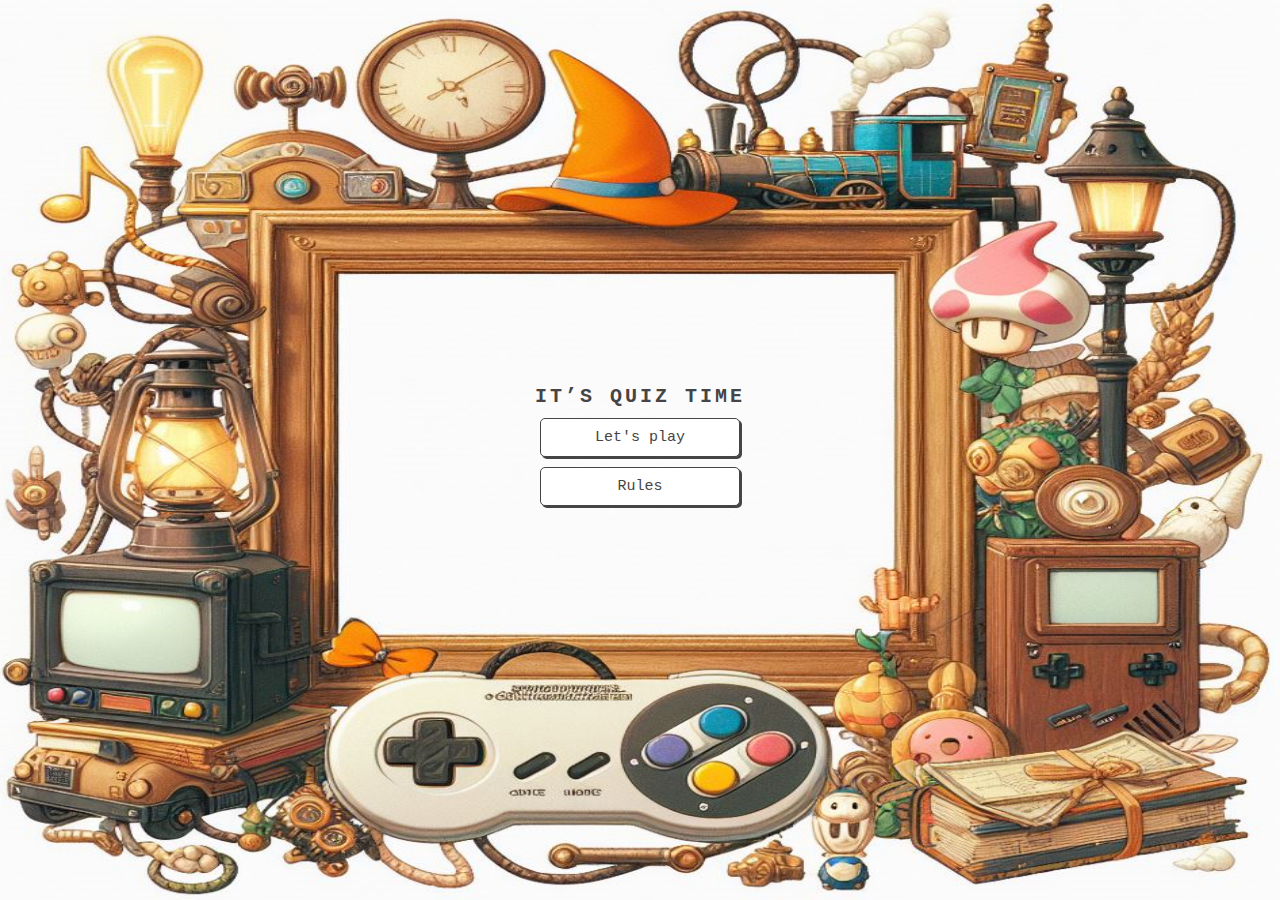
<file: index.html>
<!DOCTYPE html>
<html lang="en">

<head>
    <meta charset="UTF-8">
    <meta name="viewport" content="width=device-width, initial-scale=1.0">

    <!--Meta tags for serch engines-->

    <meta name="description" content="Play online quiz game and challenge yourself with various topics and questions.">
    <meta name="keywords" content="quiz, game, online, play, challenge, questions, topics">
    <meta name="author" content="Denis Kudriavcev">

    <!--Title-->

    <title>Quiz Game</title>

    <!--Favicon-->

    <link rel="apple-touch-icon" sizes="180x180" href="assets/favicon/apple-touch-icon.png">
    <link rel="icon" type="image/png" sizes="32x32" href="assets/favicon/favicon-32x32.png">
    <link rel="icon" type="image/png" sizes="16x16" href="assets/favicon/favicon-16x16.png">
    <link rel="manifest" href="assets/favicon/site.webmanifest">

    <!--Stylesheets-->

    <link rel="stylesheet" href="assets/css/style.css">

</head>

<body>

    <!--Main content-->

    <main>

        <!--Game Menu-->

        <div class="container">
            <div id="menu">
                <h1 class="typewriter heading">IT’S QUIZ TIME</h1>
                <a href="game.html" class="btn">Let's play</a>
                <a href="rules.html" class="btn">Rules</a>
            </div>
        </div>
    </main>
</body>

</html>
</file>
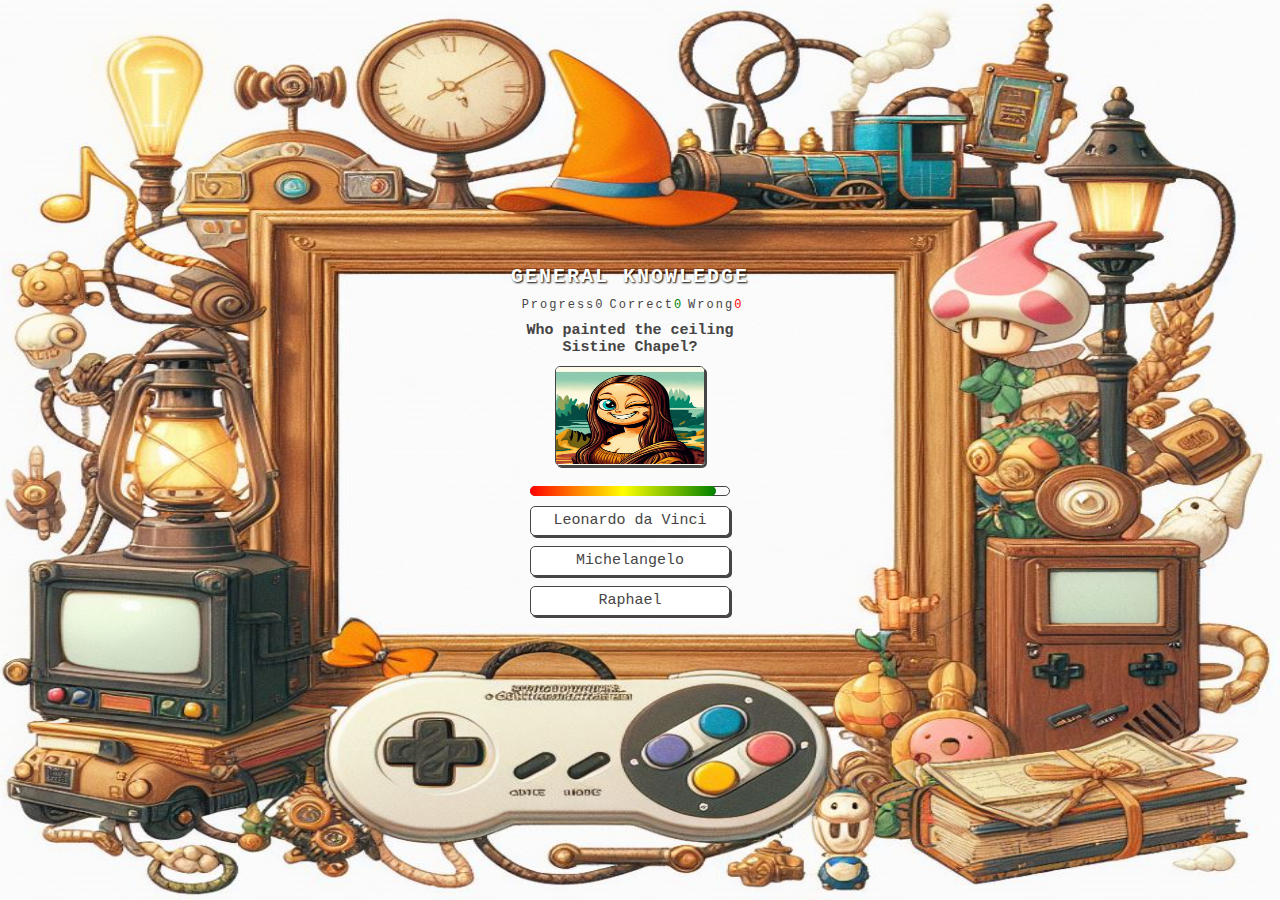
<file: game.html>
<!DOCTYPE html>
<html lang="en">

<head>
    <meta charset="UTF-8">
    <meta name="viewport" content="width=device-width, initial-scale=1.0">

    <!--Meta tags for serch engines-->

    <meta name="description" content="Play online quiz game and challenge yourself with various topics and questions.">
    <meta name="keywords" content="quiz, game, online, play, challenge, questions, topics">
    <meta name="author" content="Denis Kudriavcev">

    <!--Title-->

    <title>Quiz Game</title>

    <!--Favicon-->

    <link rel="apple-touch-icon" sizes="180x180" href="assets/favicon/apple-touch-icon.png">
    <link rel="icon" type="image/png" sizes="32x32" href="assets/favicon/favicon-32x32.png">
    <link rel="icon" type="image/png" sizes="16x16" href="assets/favicon/favicon-16x16.png">
    <link rel="manifest" href="assets/favicon/site.webmanifest">

    <!--Stylesheets-->

    <link rel="stylesheet" href="assets/css/style.css">
    <link rel="stylesheet" href="assets/css/game.css">

</head>

<body>

    <!--Main content-->

    <main>

        <!--Game content-->

        <div class="container">

            <!--Quiz-area-->

            <div id="quiz-area">
                <h1 class="heading general">General knowledge</h1>

                <!--Score area-->

                <div id="score-area">
                    <p class="score">Progress<span id="progress">0</span></p>
                    <p class="score">Correct<span id="correct">0</span></p>
                    <p class="score">Wrong<span id="wrong">0</span></p>
                </div>

                <!--Question-->

                <h2 id="question">Question Here?</h2>

                <!--Question image-->

                <div id="question-image">
                    <img src="assets/images/science.png" alt="Question image">
                </div>

                <!--Answer choices-->

                <div id="answers-choices">

                    <!--Timer-->

                    <div id="timer">
                        <div id="timer-bar"></div>
                        <div id="timer-progress"></div>
                    </div>
                    <div class="choice btn" id="A">
                        <p class="choice-text">Answer 1</p>
                    </div>
                    <div class="choice btn" id="B">
                        <p class="choice-text">Answer 2</p>
                    </div>
                    <div class="choice btn" id="C">
                        <p class="choice-text">Answer 3</p>
                    </div>
                </div>
            </div>
        </div>
    </main>

    <!--JavaScript links-->

    <script src="assets/js/game.js"></script>

</body>

</html>
</file>
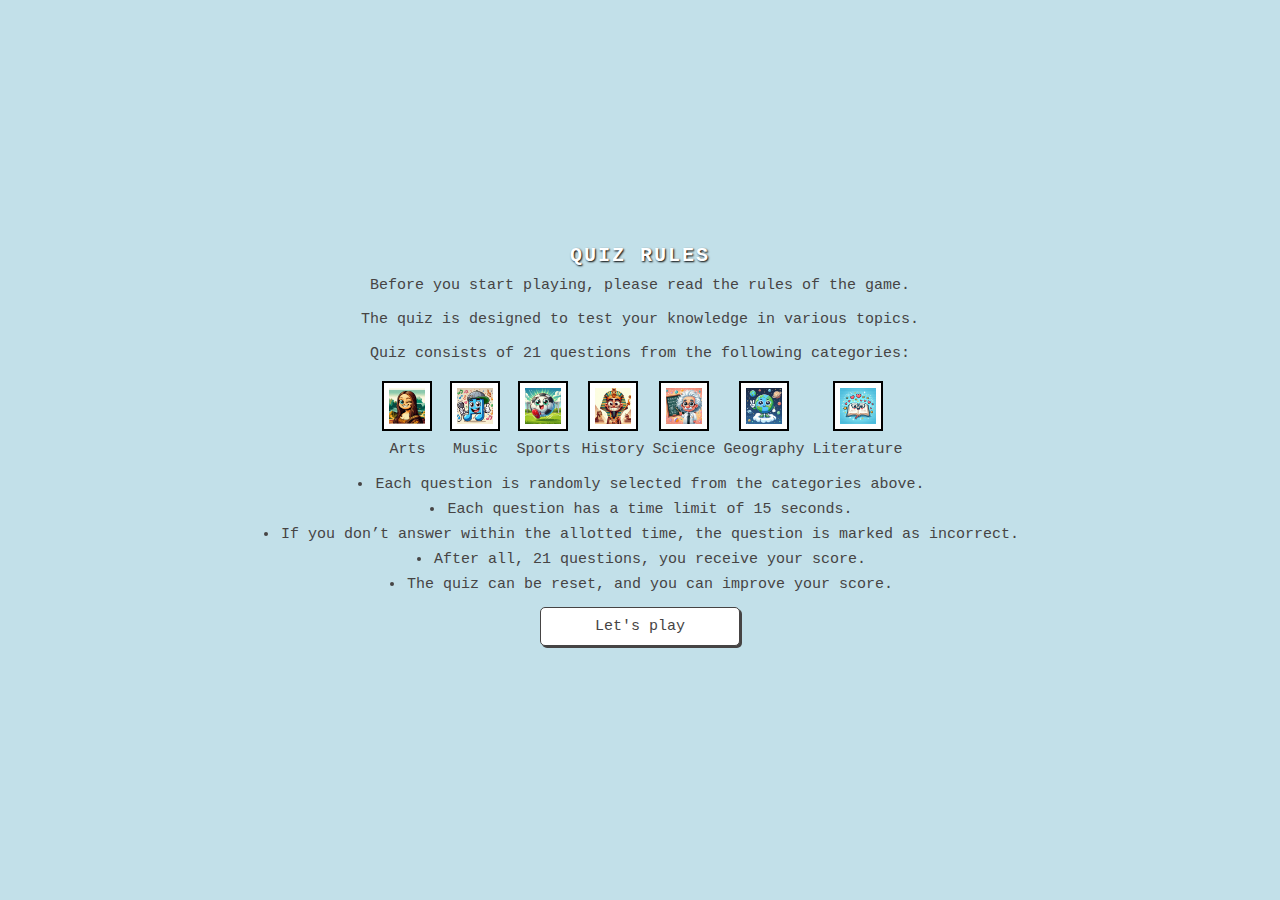
<file: rules.html>
<!DOCTYPE html>
<html lang="en">

<head>
    <meta charset="UTF-8">
    <meta name="viewport" content="width=device-width, initial-scale=1.0">

    <!--Meta tags for serch engines-->

    <meta name="description" content="Play online quiz game and challenge yourself with various topics and questions.">
    <meta name="keywords" content="quiz, game, online, play, challenge, questions, topics">
    <meta name="author" content="Denis Kudriavcev">

    <!--Title-->

    <title>Quiz Game</title>

    <!--Favicon-->

    <link rel="apple-touch-icon" sizes="180x180" href="assets/favicon/apple-touch-icon.png">
    <link rel="icon" type="image/png" sizes="32x32" href="assets/favicon/favicon-32x32.png">
    <link rel="icon" type="image/png" sizes="16x16" href="assets/favicon/favicon-16x16.png">
    <link rel="manifest" href="assets/favicon/site.webmanifest">

    <!--Stylesheets-->

    <link rel="stylesheet" href="assets/css/style.css">
    <link rel="stylesheet" href="assets/css/rules.css">
    

</head>

<body>

    <!--Main content-->

    <main>

        <!--Section-->

        <section class="rules">
            <h2 class="heading general">Quiz Rules</h2>
            <p class="text">Before you start playing, please read the rules of the game.</p>
            <br>
            <p class="text">The quiz is designed to test your knowledge in various topics.</p>
            <br>
            <p class="text">Quiz consists of 21 questions from the following categories:</p>

            <!--Categories-->

            <ul class="categories">
                <li class="category">
                    <img src="assets/images/arts.png" alt="Arts">
                    <p>Arts</p>
                </li>
                <li class="category">
                    <img src="assets/images/music.png" alt="music">
                    <p>Music</p>
                </li>
                <li class="category">
                    <img src="assets/images/sports.png" alt="sports">
                    <p>Sports</p>
                </li>
                <li class="category">
                    <img src="assets/images/history.png" alt="history">
                    <p>History</p>
                </li>
                <li class="category">
                    <img src="assets/images/science.png" alt="science">
                    <p>Science</p>
                </li>
                <li class="category">
                    <img src="assets/images/geography.png" alt="geography">
                    <p>Geography</p>
                </li>
                <li class="category">
                    <img src="assets/images/literature.png" alt="literature">
                    <p>Literature</p>
                </li>
            </ul>

            <!--Rules-->

            <ul class="rules-list">
                <li>Each question is randomly selected from the categories above.</li>
                <li>Each question has a time limit of 15 seconds.</li>
                <li>If you don’t answer within the allotted time, the question is marked as incorrect.</li>
                <li>After all, 21 questions, you receive your score.</li>
                <li>The quiz can be reset, and you can improve your score.</li>
            </ul>

            <!--Button to redirect to the main game page-->

            <a href="game.html" class="btn">Let's play</a>
        </section>
    </main>
</body>

</html>
</file>
<file: assets/css/style.css>
/* This is stylesheets for the menu page */
/* 1rem will be equal to 10px */
:root {
    font-size: 62.5%;
    background-color: rgba(194, 224,233, 0322);
}

/* Remove the default proprties */
* {
    box-sizing: border-box;
    font-family: 'Courier New', Courier, monospace;
    color: rgb(70, 68, 68);
    margin: 0;
    padding: 0;
}

/* Background image */
body {
    background-image: url(../images/game-bg.png);
    background-size: 160% 100%;
    background-position: center;
    background-repeat: no-repeat;   
}

/* Hedings */
.heading {
    font-size: 2rem;
    letter-spacing: 0.3rem;
    padding-bottom: 1rem;
    text-align: center;
}

/* Typwriter effect */
.typewriter {
    overflow: hidden;
    white-space: nowrap;
    animation: typing 3.5s steps(40, end), blink-caret 0.75s step-end;
}

@keyframes typing {
    from {
        width: 0;
    }
    to {
        width: 100%;
    }
}

/* Center the content */
.container {
    width: 100vw;
    height: 100vh;
    display: flex;
    justify-content: center;
    align-items: center;
    padding: 0 4rem;
}

/* Create link buttons from a tags */
.btn {
    font-size: 1.5rem;
    padding: 1rem;
    width: 20rem;
    text-decoration: none;
    text-align: center;
    border: 0.1rem solid rgb(70, 68, 68);
    border-radius: 0.5rem;
    box-shadow: 0.2rem 0.2rem;
    margin-bottom: 1rem;
    transition: all 0.3s ease;
    background-color: #fff;
}

/* Change the color of the button when hovered */
.btn:hover {
    background-color: rgb(135, 207, 235, 0.63);
    cursor: pointer;
}

/* Change the color of the button when clicked */
.btn:active {
    transform: translateY(0.2rem);
    box-shadow: none;
}

/* Change the color of the button when focused */
.btn:focus {
    outline: none;
}

/* Center menu  */
#menu {
    display: flex;
    flex-direction: column;
    justify-content: center;
    align-items: center;
}

/* Media queries for larger screens */
@media (min-width: 768px) {
    body {
        background-size: 100% 100%;
    }
}
</file>
<file: assets/css/game.css>
/*liner gradient for background*/
body {
    background: linear-gradient(to right, rgba(0, 238, 255, 0), rgb(0, 162, 255));
}

.general {
    padding-bottom: 1rem;
    text-transform: uppercase;
    color: white;
    text-shadow: 1px 1px 2px black;
    letter-spacing: 0.2rem;
}

#question {
    text-align: center;
    max-width: 25rem;
    padding-top: 1rem;
}

/* Quiz area */
#quiz-area {
    padding-top: 2rem;
    padding-right: 2rem;
}

/* Score area */
#score-area {
    display: flex;
    flex-direction: row;
    justify-content: center;
    align-items: center;

}

.score {
    padding-left: 0.5rem;
    font-size: 1.2rem;
    letter-spacing: 0.2rem;
}

/* Timer area */
#timer {
    padding: 1rem 0 1rem 0;
}

#timer-bar {
    width: 20rem;
    height: 1rem;
    border: 0.1rem solid rgb(70, 68, 68);
    border-radius: 0.5rem;
}

#timer-progress {
    height: 1rem;
    background: linear-gradient(to right, red, yellow, green);
    border-radius: 0.5rem;
    margin-top: -1rem;
}

/* Question area */
/* Question img */
#question-image {
    display: flex;
    justify-content: center;
    align-items: center;
    padding-bottom: 1rem;
    padding-top: 1rem;
}

#question-image img {
    width: 15rem;
    height: 10rem;
    border: 0.1rem solid rgb(70, 68, 68);
    box-shadow: 0.2rem 0.2rem;
    border-radius: 0.5rem;
}

/* Answers choices*/
#answers-choices {
    display: flex;
    flex-direction: column;
    justify-content: center;
    align-items: center;
    padding-bottom: 3rem;
}

.choice {
    height: 3rem;
    padding: 0.5rem;
}

#correct {
    color: green;
}

#wrong {
    color: red;
}

/* Next button */
#next-btn {
    width: 10rem;
    height: 5rem;
}

/* Media queries for larger screens */
@media (min-width: 768px) {
    body {
        background-image: url(../images/game-bg.png);
        background-size: 100% 100%;
    }
}
</file>
<file: assets/css/rules.css>
/* Center content and remove background image */
body {
    display: flex;
    justify-content: center;
    align-items: center;
    height: 100vh;
    background-image: none;
    font-size: 1.5rem;
}

.general {
    padding-bottom: 1rem;
    text-transform: uppercase;
    color: white;
    text-shadow: 1px 1px 2px black;
    letter-spacing: 0.2rem;
}
/* Center section on page */
.rules {
    display: flex;
    flex-direction: column;
    align-items: center;
    justify-content: center;
    padding: 1rem 2rem 1rem 2rem;
}

/* Style categories images */
img {
    width: 5rem;
    height: 5rem;
    margin: 0.5rem;
    padding: 0.5rem;
    border: 0.2rem solid #000;
    background-color: #fff;
}

/*Styles for list of rules */
.categories {
    display: flex;
    flex-wrap: wrap;
    justify-content: center;
    align-items: center;
    margin: 0;
    padding: 1rem;
    list-style: none;
    font-size: 1.5rem;
}

.rules-list {
    display: flex;
    flex-direction: column;
    align-items: center;
    justify-content: center;
    margin-bottom: 1rem;
    padding-left: 2rem;
}

ul li {
    margin: 0.2rem;
    padding: 0.2rem;
    text-align: center;
}

/* Styles for the text */
.text {
    text-align: center;
}

/*Meedia queries for larger screens */
@media (min-width: 1400px) {
    body {
        font-size: 2rem;
        background-image: url(../images/game-bg.png);
        background-size: 100% 100%;
    }
    img {
        width: 7rem;
        height: 7rem;
    }
    .rules {
        padding: 5rem;
        font-size: 1.5rem;
        margin-right: 4rem;
    }
    h2.heading {
        font-size: 3rem;
    }
    a.btn {
        background-color: #fff;
    }
}
</file>
